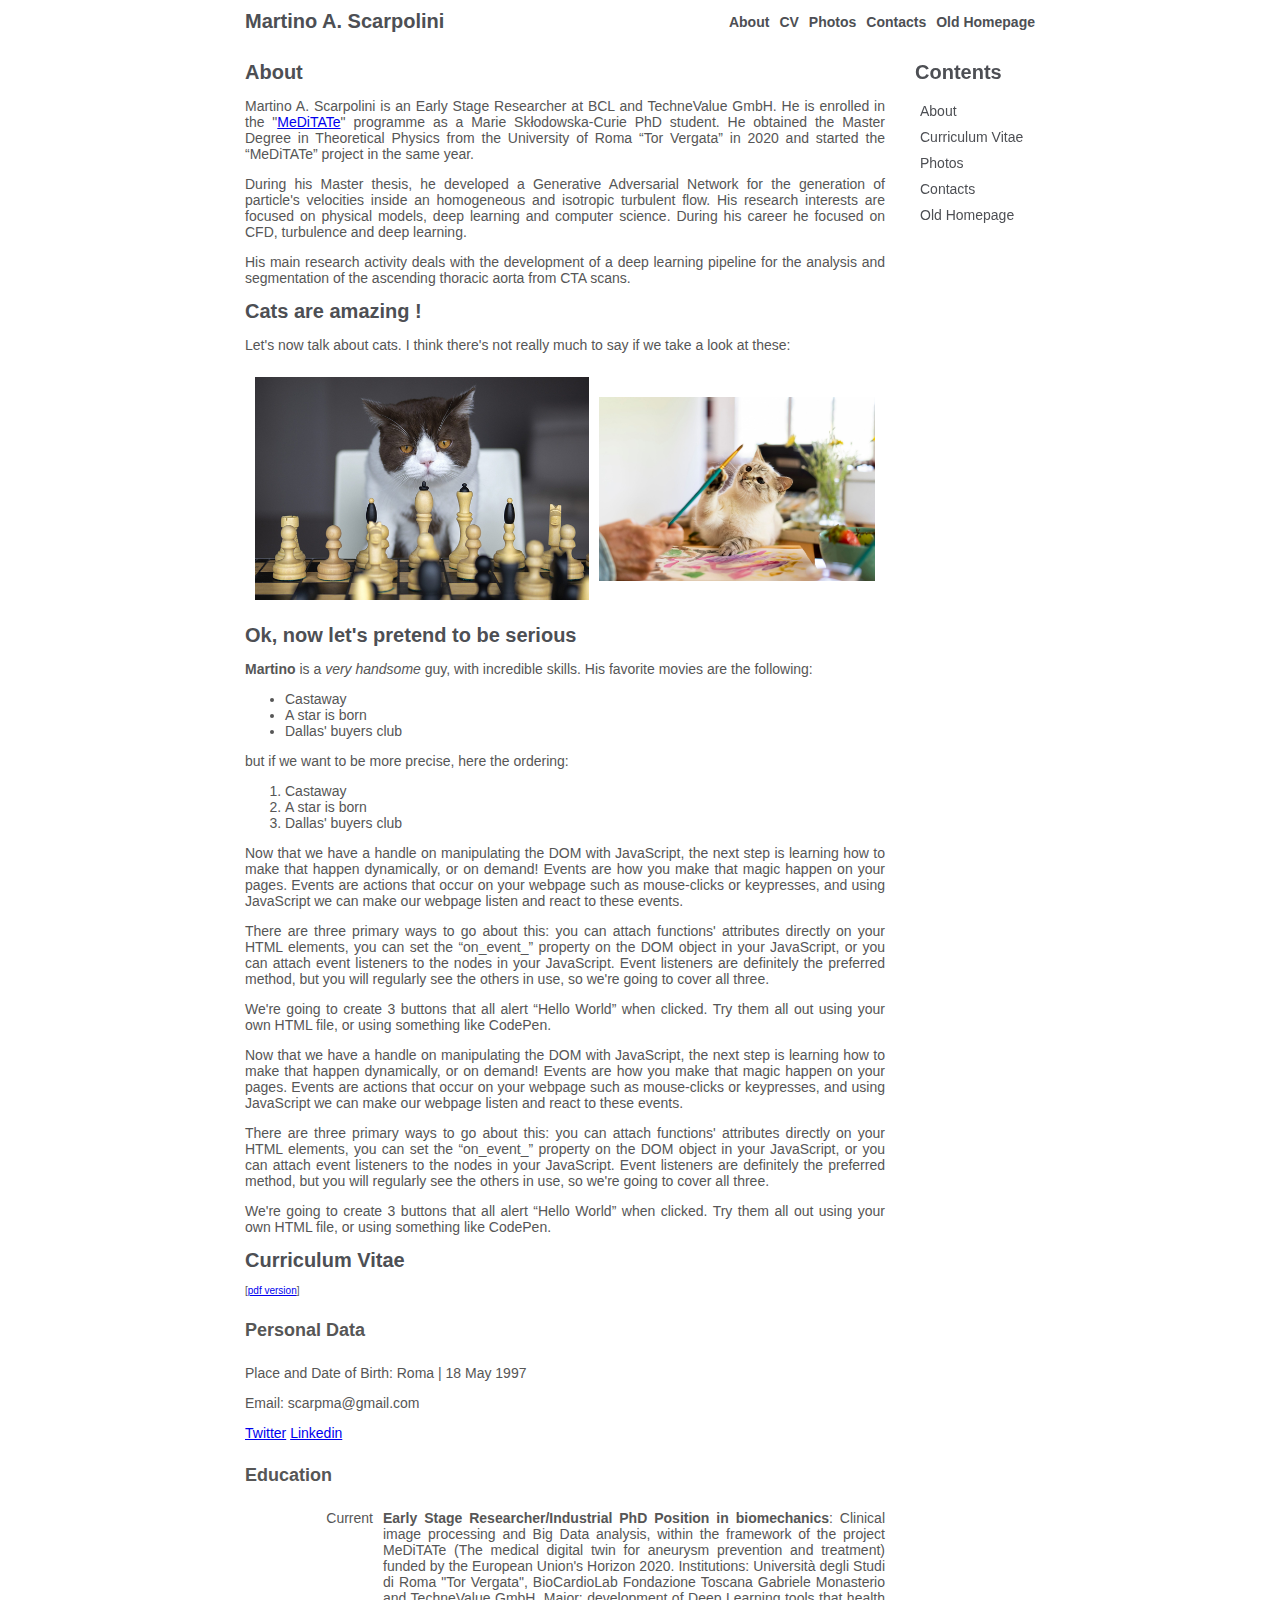
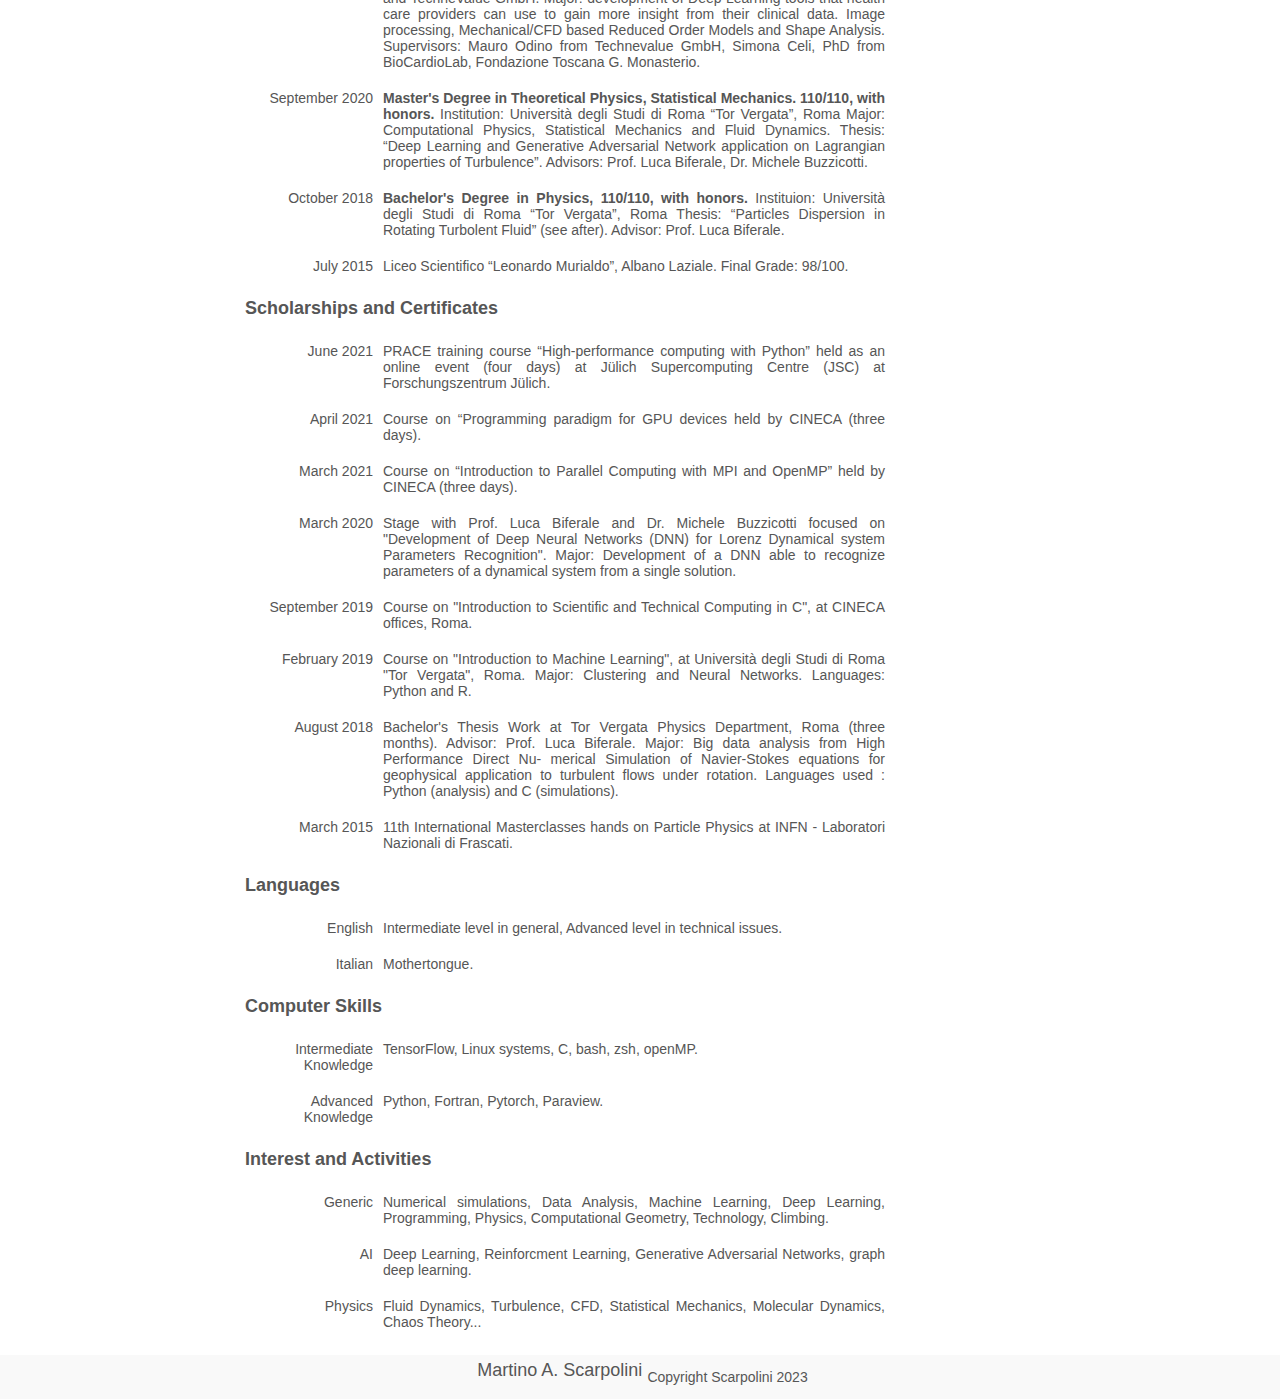
<file: index.html>
<!DOCTYPE html>

<html lang="en">
  
  <head> <!-- this is a comment -->
  <link rel="stylesheet" href="styles.css">
  <meta charset="utf-8">
  <title>scarpma's website</title>
  </head>

  <body>

    <header>
      <!-- NAV -->
      <nav class="navbar page-container">
        <a class="navlink" href="index.html">Martino A. Scarpolini</a>
        <ul class="navlist">
          <li> <a class="navlink" href="#about">About</a></li>
          <li> <a class="navlink" href="#cv">CV</a></li>
          <li> <a class="navlink" href="#photos">Photos</a></li>
          <li> <a class="navlink" href="#contacts">Contacts</a></li>
          <li> <a class="navlink" href="old.html">Old Homepage</a></li>
        </ul>
      </nav>

      <!-- TODO breadcrumbs -->

    </header>

    <script src="script.js"></script>

    <!-- MAIN -->
    <div class="page-container">
      <main class="main-article">
        <article>

          <section id="about">
            <h1><a href="#about" class="anchor-link">About</a></h1>
              <p>Martino A. Scarpolini is an Early Stage Researcher at BCL and TechneValue GmbH. He is enrolled in the "<a href="meditate.html">MeDiTATe</a>" programme as a Marie Skłodowska-Curie PhD student. He obtained the Master Degree in Theoretical Physics from the University of Roma “Tor Vergata” in 2020 and started the “MeDiTATe” project in the same year.</p>
              <p>During his Master thesis, he developed a Generative Adversarial Network for the generation of particle's velocities inside an homogeneous and isotropic turbulent flow. His research interests are focused on physical models, deep learning and computer science. During his career he focused on CFD, turbulence and deep learning.</p>
              <p>His main research activity deals with the development of a deep learning pipeline for the analysis and segmentation of the ascending thoracic aorta from CTA scans.</p>
          </section>

          <section id="photos">
            <h1><a href="#photos" class="anchor-link">Cats are amazing !</a></h1>
            <p>Let's now talk about cats. I think there's not really much to say if we take a look at these:
              <div class="image-container">
                <div class="image"><img src="images/cat-chess.jpg" alt="A cat that plays chess."></div>
                <div class="image"><img src="images/cat-picasso.jpg" alt="A cat that like to paint."></div>
              </div>
            </p>
          </section>

          <section id="contacts">
            <h1><a href="#contacts" class="anchor-link">Ok, now let's pretend to be serious</a></h1>
            <p><strong>Martino</strong> is a <em>very handsome</em> guy, with incredible skills. His favorite movies are the following:</p>
              <ul>
                <li>Castaway</li>
                <li>A star is born</li>
                <li>Dallas' buyers club</li>
              </ul>
              <p>but if we want to be more precise, here the ordering:</p>
              <ol>
                <li>Castaway</li>
                <li>A star is born</li>
                <li>Dallas' buyers club</li>
              </ol>
            </p>
            <p>Now that we have a handle on manipulating the DOM with JavaScript, the next step is learning how to make that happen dynamically, or on demand! Events are how you make that magic happen on your pages. Events are actions that occur on your webpage such as mouse-clicks or keypresses, and using JavaScript we can make our webpage listen and react to these events.</p>
            <p>There are three primary ways to go about this: you can attach functions' attributes directly on your HTML elements, you can set the “on_event_” property on the DOM object in your JavaScript, or you can attach event listeners to the nodes in your JavaScript. Event listeners are definitely the preferred method, but you will regularly see the others in use, so we're going to cover all three.</p>
            <p>We're going to create 3 buttons that all alert “Hello World” when clicked. Try them all out using your own HTML file, or using something like CodePen.</p>
            <p>Now that we have a handle on manipulating the DOM with JavaScript, the next step is learning how to make that happen dynamically, or on demand! Events are how you make that magic happen on your pages. Events are actions that occur on your webpage such as mouse-clicks or keypresses, and using JavaScript we can make our webpage listen and react to these events.</p>
            <p>There are three primary ways to go about this: you can attach functions' attributes directly on your HTML elements, you can set the “on_event_” property on the DOM object in your JavaScript, or you can attach event listeners to the nodes in your JavaScript. Event listeners are definitely the preferred method, but you will regularly see the others in use, so we're going to cover all three.</p>
            <p>We're going to create 3 buttons that all alert “Hello World” when clicked. Try them all out using your own HTML file, or using something like CodePen.</p>
          </section>

          <section id="cv">
            <h1><a href="#cv" class="anchor-link">Curriculum Vitae</a></h1> [<a target="_blank" href="PDFs/Curriculum_Martino_Andrea_Scarpolini.pdf">pdf version</a>]
            <h4>Personal Data</h4>
              <p>Place and Date of Birth: Roma | 18 May 1997</p>
              <p>Email: scarpma@gmail.com</p>
              <p><a href="https://twitter.com/cafomaggio">Twitter</a> <a href="www.linkedin.com/in/martino-andrea-scarpolini-797921177">Linkedin</a></p>
            <h4>Education</h4>
              <div class="cvrow">
                <div class="cvrow_elem_title">
                  Current
                </div>
                <div class="cvrow_elem_content">
                  <strong>Early Stage Researcher/Industrial PhD Position in biomechanics</strong>: Clinical image processing and Big Data analysis, within the framework of the project MeDiTATe (The medical digital twin for aneurysm prevention and treatment) funded by the European Union's Horizon 2020. Institutions: Università degli Studi di Roma "Tor Vergata", BioCardioLab Fondazione Toscana Gabriele Monasterio and TechneValue GmbH. Major: development of Deep Learning tools that health care providers can use to gain more insight from their clinical data. Image processing, Mechanical/CFD based Reduced Order Models and Shape Analysis. Supervisors: Mauro Odino from Technevalue GmbH, Simona Celi, PhD from BioCardioLab, Fondazione Toscana G. Monasterio.
                </div>
              </div>
              <div class="cvrow">
                <div class="cvrow_elem_title">
                  September 2020
                </div>
                <div class="cvrow_elem_content">
                  <strong>Master's Degree in Theoretical Physics, Statistical Mechanics. 110/110, with honors.</strong> Institution: Università degli Studi di Roma “Tor Vergata”, Roma Major: Computational Physics, Statistical Mechanics and Fluid Dynamics. Thesis: “Deep Learning and Generative Adversarial Network application on Lagrangian properties of Turbulence”. Advisors: Prof. Luca Biferale, Dr. Michele Buzzicotti.
                </div>
              </div>
              <div class="cvrow">
                <div class="cvrow_elem_title">
                  October 2018
                </div>
                <div class="cvrow_elem_content">
                  <strong>Bachelor's Degree in Physics, 110/110, with honors.</strong> Instituion: Università degli Studi di Roma “Tor Vergata”, Roma Thesis: “Particles Dispersion in Rotating Turbolent Fluid” (see after). Advisor: Prof. Luca Biferale.
                </div>
              </div>
              <div class="cvrow">
                <div class="cvrow_elem_title">
                  July 2015
                </div>
                <div class="cvrow_elem_content">
                  Liceo Scientifico “Leonardo Murialdo”, Albano Laziale. Final Grade: 98/100.
                </div>
              </div>
            <h4>Scholarships and Certificates</h4>
              <div class="cvrow">
                <div class="cvrow_elem_title">
                  June 2021
                </div>
                <div class="cvrow_elem_content">
                  PRACE training course “High-performance computing with Python” held as an online event (four days) at Jülich Supercomputing Centre (JSC) at Forschungszentrum Jülich.
                </div>
              </div>
              <div class="cvrow">
                <div class="cvrow_elem_title">
                  April 2021
                </div>
                <div class="cvrow_elem_content">
                  Course on “Programming paradigm for GPU devices held by CINECA (three days). 
                </div>
              </div>
              <div class="cvrow">
                <div class="cvrow_elem_title">
                  March 2021
                </div>
                <div class="cvrow_elem_content">
                  Course on “Introduction to Parallel Computing with MPI and OpenMP” held by CINECA (three days).
                </div>
              </div>
              <div class="cvrow">
                <div class="cvrow_elem_title">
                  March 2020
                </div>
                <div class="cvrow_elem_content">
                  Stage with Prof. Luca Biferale and Dr. Michele Buzzicotti focused on "Development of Deep Neural Networks (DNN) for Lorenz Dynamical system Parameters Recognition". Major: Development of a DNN able to recognize parameters of a dynamical system from a single solution.
                </div>
              </div>
              <div class="cvrow">
                <div class="cvrow_elem_title">
                  September 2019
                </div>
                <div class="cvrow_elem_content">
                  Course on "Introduction to Scientific and Technical Computing in C", at CINECA offices, Roma.
                </div>
              </div>
              <div class="cvrow">
                <div class="cvrow_elem_title">
                  February 2019
                </div>
                <div class="cvrow_elem_content">
                  Course on "Introduction to Machine Learning", at Università degli Studi di Roma "Tor Vergata", Roma. Major: Clustering and Neural Networks. Languages: Python and R.
                </div>
              </div>
              <div class="cvrow">
                <div class="cvrow_elem_title">
                  August 2018
                </div>
                <div class="cvrow_elem_content">
                  Bachelor's Thesis Work at Tor Vergata Physics Department, Roma (three months). Advisor: Prof. Luca Biferale. Major: Big data analysis from High Performance Direct Nu- merical Simulation of Navier-Stokes equations for geophysical application to turbulent flows under rotation. Languages used : Python (analysis) and C (simulations).
                </div>
              </div>
              <div class="cvrow">
                <div class="cvrow_elem_title">
                  March 2015
                </div>
                <div class="cvrow_elem_content">
                  11th International Masterclasses hands on Particle Physics at INFN - Laboratori Nazionali di Frascati.
                </div>
              </div>
            <h4>Languages</h4>
              <div class="cvrow">
                <div class="cvrow_elem_title">
                  English
                </div>
                <div class="cvrow_elem_content">
                  Intermediate level in general, Advanced level in technical issues.
                </div>
              </div>
              <div class="cvrow">
                <div class="cvrow_elem_title">
                  Italian
                </div>
                <div class="cvrow_elem_content">
                  Mothertongue.
                </div>
              </div>
            <h4>Computer Skills</h4>
              <div class="cvrow">
                <div class="cvrow_elem_title">
                  Intermediate Knowledge
                </div>
                <div class="cvrow_elem_content">
                  TensorFlow, Linux systems, C, bash, zsh, openMP.
                </div>
              </div>
              <div class="cvrow">
                <div class="cvrow_elem_title">
                  Advanced Knowledge
                </div>
                <div class="cvrow_elem_content">
                  Python, Fortran, Pytorch, Paraview.
                </div>
              </div>
            <h4>Interest and Activities</h4>
              <div class="cvrow">
                <div class="cvrow_elem_title">
                  Generic
                </div>
                <div class="cvrow_elem_content">
                  Numerical simulations, Data Analysis, Machine Learning, Deep Learning, Programming, Physics, Computational Geometry, Technology, Climbing.
                </div>
              </div>
              <div class="cvrow">
                <div class="cvrow_elem_title">
                  AI
                </div>
                <div class="cvrow_elem_content">
                  Deep Learning, Reinforcment Learning, Generative Adversarial Networks, graph deep learning.
                </div>
              </div>
              <div class="cvrow">
                <div class="cvrow_elem_title">
                  Physics
                </div>
                <div class="cvrow_elem_content">
                  Fluid Dynamics, Turbulence, CFD, Statistical Mechanics, Molecular Dynamics, Chaos Theory...
                </div>
              </div>
          </section>
        </article>
      </main>
      <aside>
        <div class="sticky-top">
          <h1 class="anchor-link">Contents</h1>
          <ul class="contents-list">
            <li> <a class="navlink" href="#about">About</a></li>
            <li> <a class="navlink" href="#cv">Curriculum Vitae</a></li>
            <li> <a class="navlink" href="#photos">Photos</a></li>
            <li> <a class="navlink" href="#contacts">Contacts</a></li>
            <li> <a class="navlink" href="old.html">Old Homepage</a></li>
          </ul>

        </div>
      </aside>
    </div>

    <footer>
      <div class="page-container">
        <a class="navlink footer-content" href="index.html">Martino A. Scarpolini</a>
        <p>Copyright Scarpolini 2023</p>
      </div>
    </footer>

  </body>



</html>
</file>
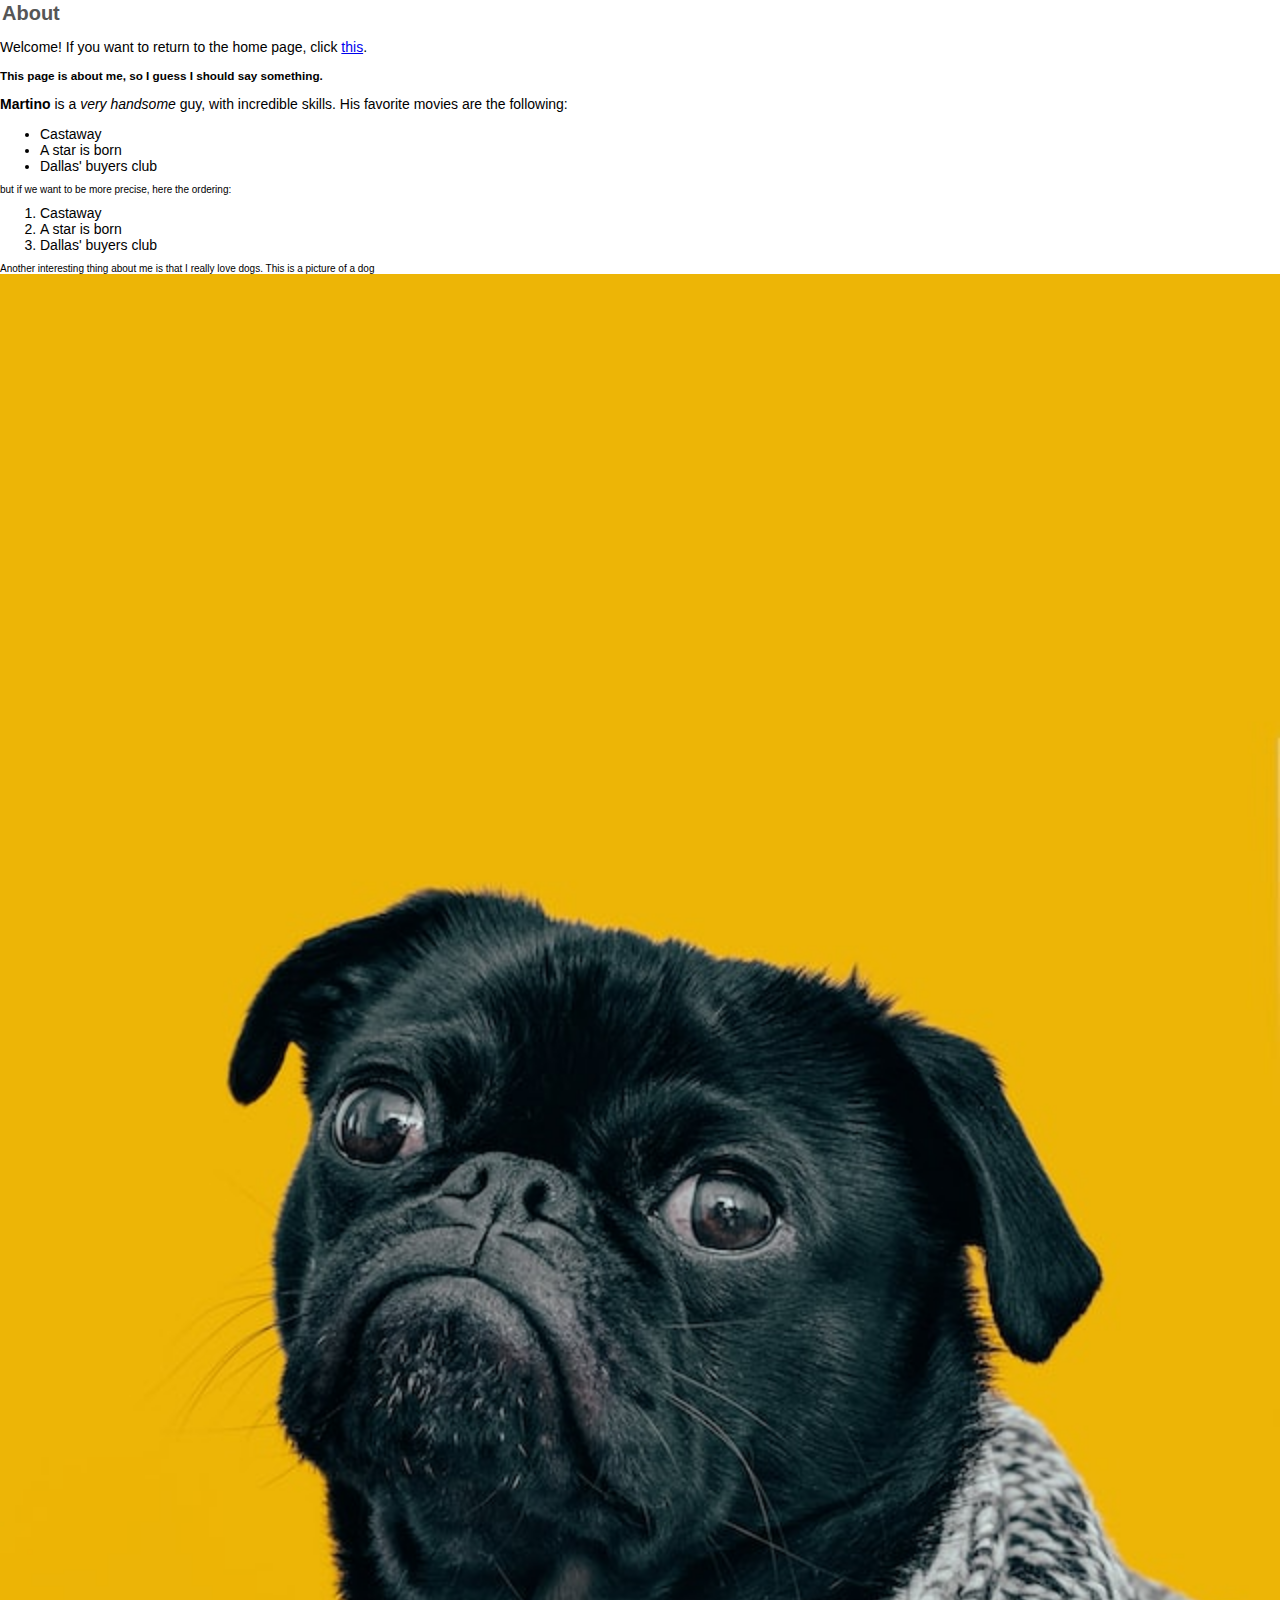
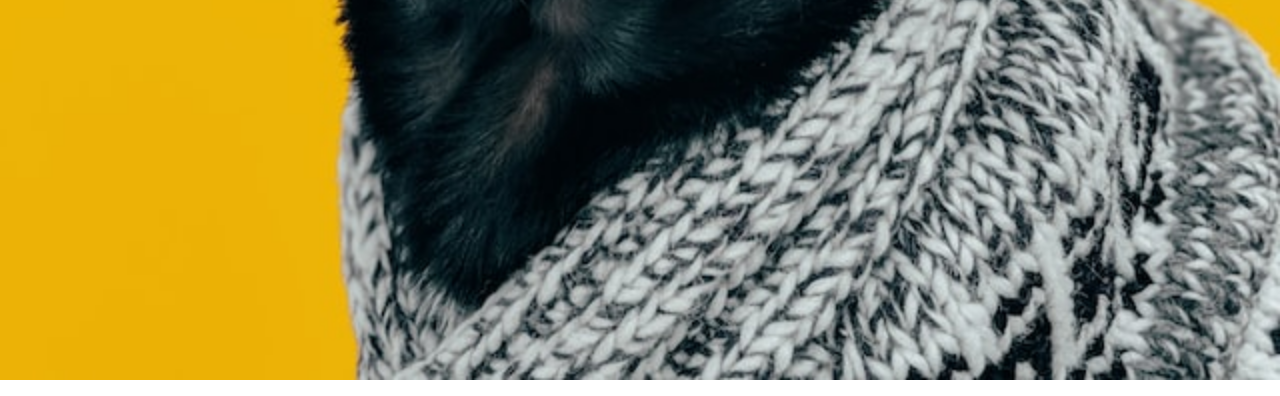
<file: about.html>
<!DOCTYPE html>

<html lang="en">
  
  <head> <!-- this is a comment -->
  <link rel="stylesheet" href="styles.css">
  <meta charset="utf-8">
  <title>scarpma's website</title>
  </head>

  <body class="bcolor1 color1">
    <div>
      <h1 class="pagename">About</h1>
      <p>Welcome! If you want to return to the home page, click <a href="index.html">this</a>.</p>
      <h3>This page is about me, so I guess I should say something.</h3>
      <p>
        <strong>Martino</strong> is a <em>very handsome</em> guy, with incredible skills. His favorite movies are the following:
        <ul>
          <li>Castaway</li>
          <li>A star is born</li>
          <li>Dallas' buyers club</li>
        </ul>
        but if we want to be more precise, here the ordering:
        <ol>
          <li>Castaway</li>
          <li>A star is born</li>
          <li>Dallas' buyers club</li>
        </ol>
        Another interesting thing about me is that I really love dogs. This is a picture of a dog <img src="images/dog.jpg" alt="A very beautiful dog.">
      </p>
    </div>
  </body>

</html>
</file>
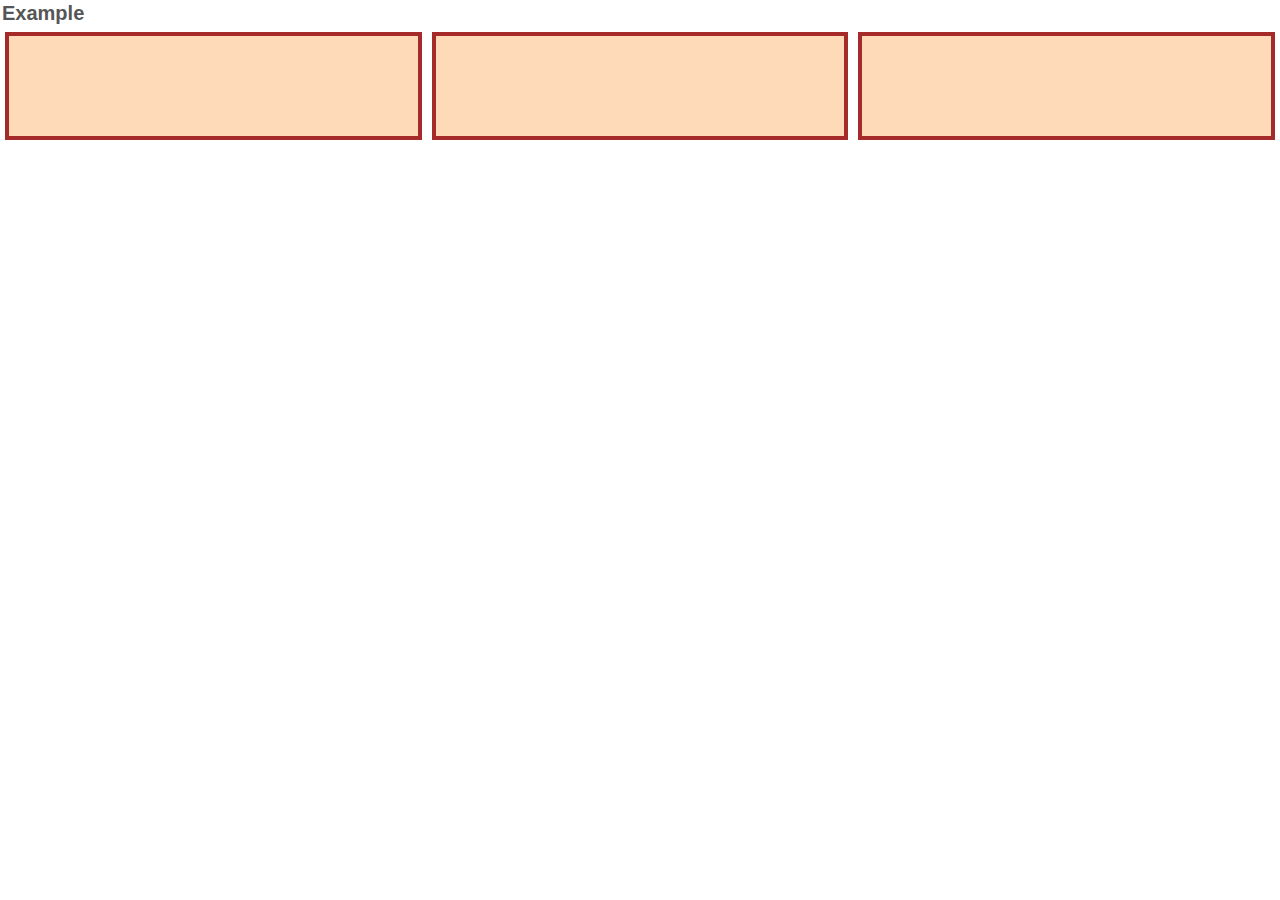
<file: example.html>
<!DOCTYPE html>

<html lang="en">
  
  <head> <!-- this is a comment -->
  <link rel="stylesheet" href="styles.css">
  <meta charset="utf-8">
  <title>scarpma's website</title>
  </head>

  <body>
    <div class="outest-box">
      <h1 class="pagename">Example</h1>
    </div>

  <div class="flex-container">
    <div class="one"></div>
    <div class="two"></div>
    <div class="three"></div>
  </div> 

  </body>



</html>
</file>
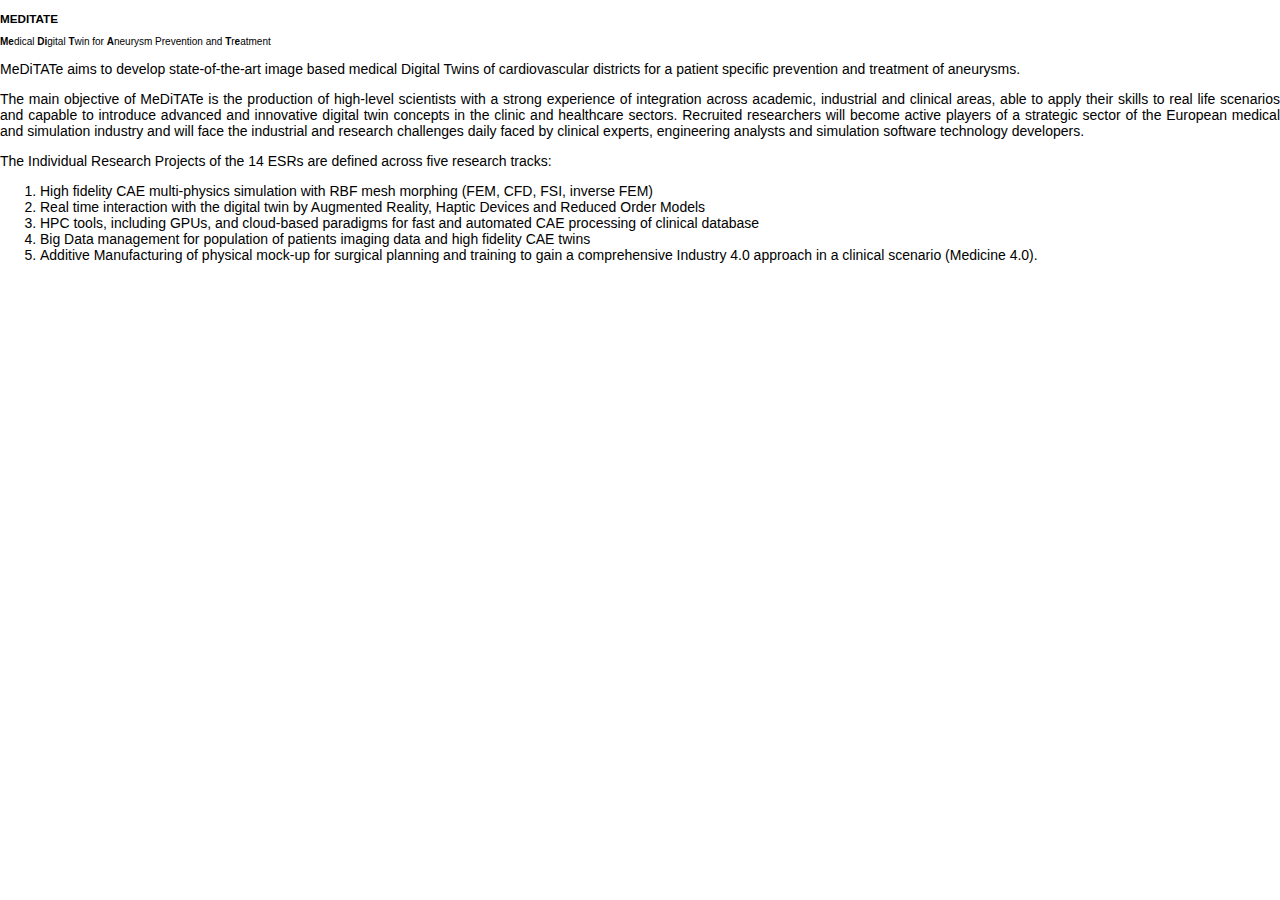
<file: meditate.html>
<!DOCTYPE html>

<html lang="en">
  
  <head> <!-- this is a comment -->
  <link rel="stylesheet" href="styles.css">
  <meta charset="utf-8">
  <title>scarpma's website</title>
  </head>

  <body>

    <h3>MEDITATE</h3>
    <strong>Me</strong>dical <strong>Di</strong>gital <strong>T</strong>win for <strong>A</strong>neurysm Prevention and <strong>T</strong>r<strong>e</strong>atment
    <p>MeDiTATe aims to develop state-of-the-art image based medical Digital Twins of cardiovascular districts for a patient specific prevention and treatment of aneurysms.</p>
    <p>The main objective of MeDiTATe is the production of high-level scientists with a strong experience of integration across academic, industrial and clinical areas, able to apply their skills to real life scenarios and capable to introduce advanced and innovative digital twin concepts in the clinic and healthcare sectors. Recruited researchers will become active players of a strategic sector of the European medical and simulation industry and will face the industrial and research challenges daily faced by clinical experts, engineering analysts and simulation software technology developers.</p>
    <p>
      The Individual Research Projects of the 14 ESRs are defined across five research tracks:
      <ol>
        <li>High fidelity CAE multi-physics simulation with RBF mesh morphing (FEM, CFD, FSI, inverse FEM)</li>
        <li>Real time interaction with the digital twin by Augmented Reality, Haptic Devices and Reduced Order Models</li>
        <li>HPC tools, including GPUs, and cloud-based paradigms for fast and automated CAE processing of clinical database</li>
        <li>Big Data management for population of patients imaging data and high fidelity CAE twins</li>
        <li>Additive Manufacturing of physical mock-up for surgical planning and training to gain a comprehensive Industry 4.0 approach in a clinical scenario (Medicine 4.0).</li>
      </ol>
    </p>

  </body>
</html>
</file>
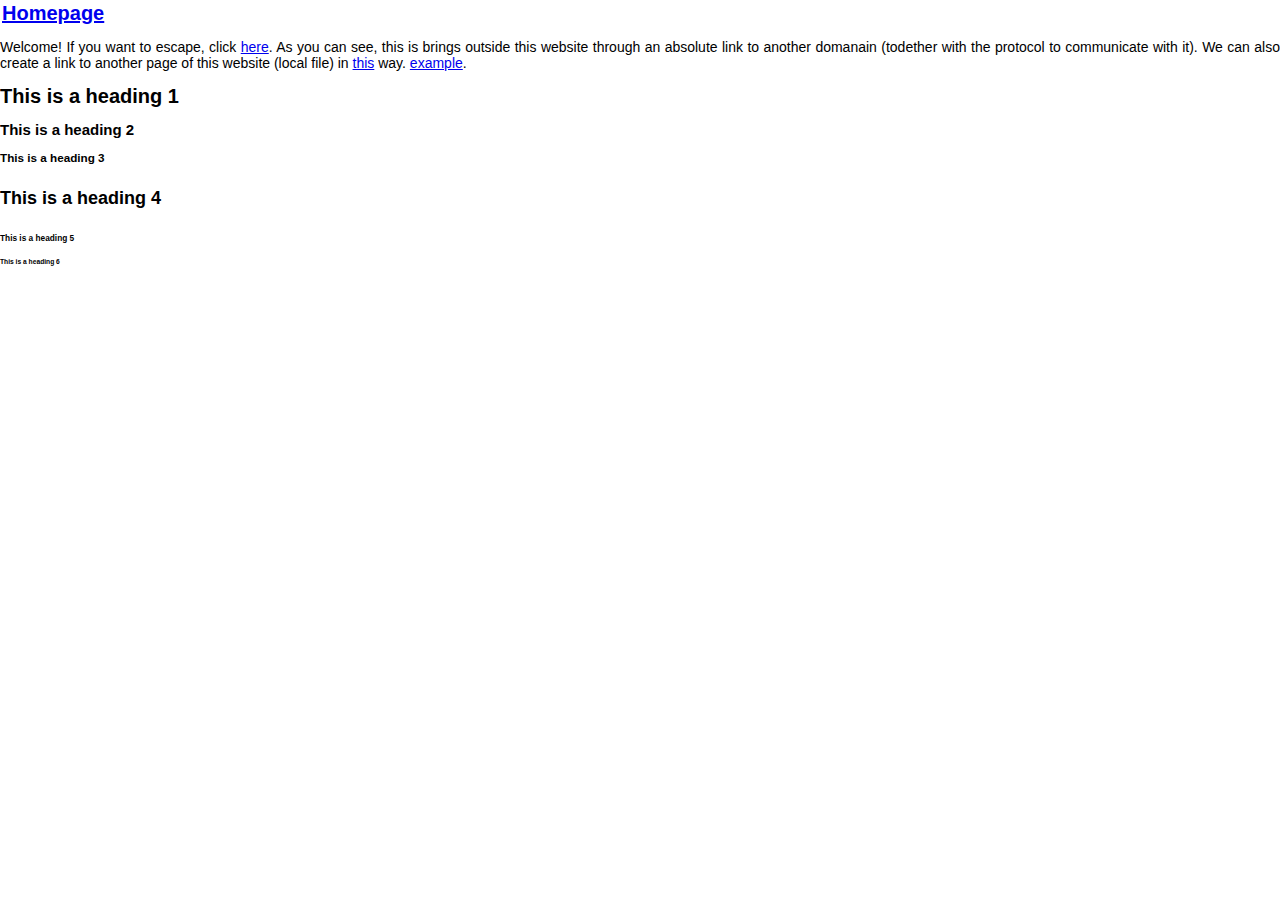
<file: old.html>
<!DOCTYPE html>

<html lang="en">
  
  <head> <!-- this is a comment -->
  <link rel="stylesheet" href="styles.css">
  <meta charset="utf-8">
  <title>scarpma's website</title>
  </head>

  <body class="bcolor1 color1">

    <div>
      <h1 class="pagename"><a href="index.html">Homepage</a></h1>
      <p>Welcome! If you want to escape, click <a href="https://www.theodinproject.com/about">here</a>. As you can see, this is brings outside this website through an absolute link to another domanain (todether with the protocol to communicate with it). We can also create a link to another page of this website (local file) in <a href="about.html">this</a> way. <a href="example.html">example</a>.</p>
      <h1>This is a heading 1</h1>
      <h2>This is a heading 2</h2>
      <h3>This is a heading 3</h3>
      <h4>This is a heading 4</h4>
      <h5>This is a heading 5</h5>
      <h6>This is a heading 6</h6>
    </div>
</body>
</html>
</file>
<file: styles.css>
:root {
  --bcolor1: #ffffff;
  --bcolor2: #f9f9f9;
  --color1: #4d4f54;
  --color2: #565656;
  --color3: #a9acb5;
}

html {
  font-size: 62.5%;
}

h1 {
  font-size: 2rem;
}

h4 {
  font-size: 1.8rem;
}

li {
  font-size: 1.4rem;
}

body {
  background-color: var(--main-bcolor);
  font-family: Inter,Helvetica Neue,Helvetica,Arial,sans-serif;
  margin: 0;
}

.page-container {
  display: flex;
  margin-right: auto;
  margin-left: auto;
  padding-left: 2rem;
  padding-right: 2rem;
  max-width: 80rem;
  justify-content: space-between;
}

.sticky-top {
  position: sticky;
  top: 2rem;
}

aside {
  padding: 5px;
  flex: 0 0 15%;
  display: block;
  justify-self: end;
}

.main-article {
  flex: 0 0 80%;
  padding: 5px;
}

.navbar {
  display: flex;
  font-size: 2rem;
  font-weight: bold;
  align-items: center;
  justify-content: space-between; /* space between first link and link list */
  padding-top: 5px;
  padding-bottom: 5px;
}
.navlist {
  display: flex;
  /*justify-content: flex-end;*/
  list-style: none;
  /* border: 0px; */
  /* padding: 0px; */
  margin-top: 0;
  margin-bottom: 0;
}
.justify-end {
  justify-content: end;
}
.navlink {
  color: var(--color1);
  display: block;
  padding: 5px;
  text-decoration: none;
}

main {
  color: var(--color2);
}

.contents-list {
  list-style: none;
  padding: 0;
}

p {
  font-size: 1.4rem;
  text-align: justify;
  text-justify: inter-word;
}

.anchor-link {
  text-decoration: none;
  color: var(--color1);
}

.image-container {
  display: flex;
  justify-content: center;
  padding: 5px;
  /* flex-wrap: wrap; */
}
.image {
  display: flex;
  flex: 1 1 auto;
  padding: 5px;
  align-items: center;
}
img {
  width: 100%;
  /* height: auto; */
}

.cvrow {
  font-size: 1.4rem;
  display: flex;
  margin-bottom: 20px;
}

.cvrow_elem_title .cv_elem_content{
  /* margin: 5px; */
}

.cvrow_elem_title {
  padding-right: 5px;
  flex: 0 0 20%;
  min-width: 100px;
  max-width: 200px;
  text-align: right;

}

.cvrow_elem_content {
  padding-left: 5px;
  flex: 1 1 auto;
  text-align: justify;
  text-justify: inter-word;
}

footer {
  min-height: 20%;
  display: flex;
  background-color: var(--bcolor2);
  color: var(--color2);
  font-size: 1.8rem;

}
.footer-content {
  color: var(--color2);
}









/* * { */
  /* border: 1px solid red; */
/* } */












/* old */

.pagename {
  color: var(--color2);
  margin: 2px;
}
.bcolor1 {
  background-color: var(--main-bcolor);
}
.color1 {
  color: var(--main-color);
}

.subsection.title {
  font: Courier;
  color: black;
  font-weight: bold;
}



.flex-container {
  display: flex;
}

/* this selector selects all divs inside of .flex-container */
.flex-container div {
  background: peachpuff;
  border: 4px solid brown;
  height: 100px;
  margin: 5px;
  flex: 1 1 auto;
}

.flex-container .two {
  /*flex-shrink: 0;*/
  /*width: 200px; /*minimum wdth of 200 px and not shrinkable below*/
}
</file>
